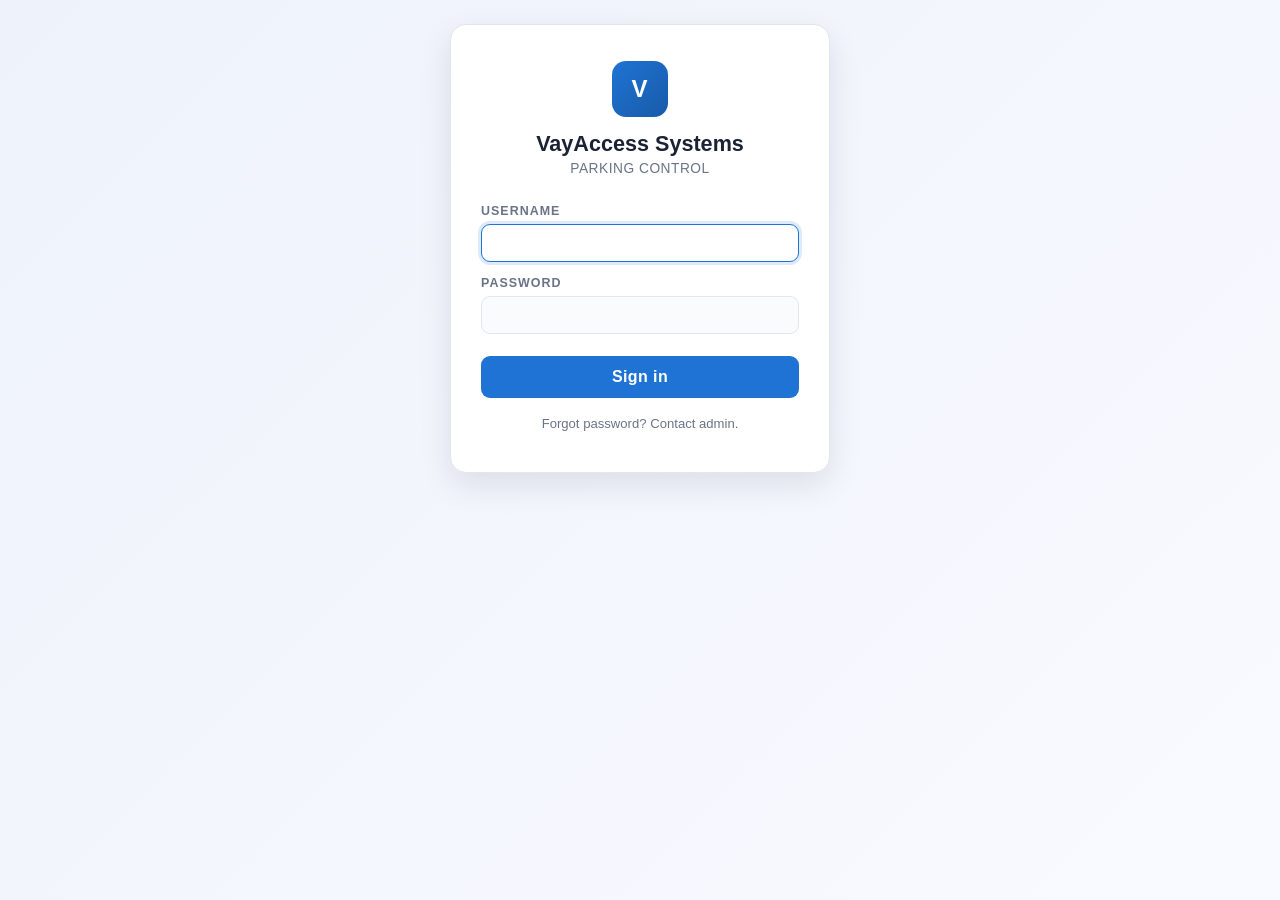
<file: templates/login.html>
<!doctype html>
<html lang="en">
<head>
  <meta charset="utf-8">
  <meta name="viewport" content="width=device-width, initial-scale=1">
  <title>Sign In · VayAccess Systems</title>
  <style>
    /* Inline styles only — keeps the login page self-contained and
       independent of styles.css (so a broken stylesheet can't lock
       operators out). Mobile-friendly via the viewport meta + flex layout. */
    :root {
      --primary:    #1f73d4;
      --primary-d:  #185ba9;
      --bg:         #f4f6fb;
      --panel:      #ffffff;
      --text:       #1a2233;
      --muted:      #6a7388;
      --line:       #e2e6ee;
      --danger:     #b74a42;
      --shadow:     0 12px 32px rgba(15, 23, 42, 0.10);
    }
    * { box-sizing: border-box; }
    html, body { margin: 0; padding: 0; min-height: 100%; }
    body {
      font-family: -apple-system, BlinkMacSystemFont, "Segoe UI", Roboto,
                   "Helvetica Neue", Arial, sans-serif;
      background: linear-gradient(135deg, #eef2fa 0%, #f8faff 100%);
      color: var(--text);
      display: flex;
      align-items: center;
      justify-content: center;
      padding: 24px 16px;
    }
    .login-card {
      background: var(--panel);
      border: 1px solid var(--line);
      border-radius: 16px;
      box-shadow: var(--shadow);
      padding: 36px 30px 28px;
      width: 100%;
      max-width: 380px;
    }
    .brand {
      text-align: center;
      margin-bottom: 28px;
    }
    .brand-mark {
      display: inline-flex;
      align-items: center;
      justify-content: center;
      width: 56px; height: 56px;
      border-radius: 14px;
      background: linear-gradient(135deg, #1f73d4, #185ba9);
      color: #fff;
      font-size: 24px;
      font-weight: 800;
      letter-spacing: 1px;
      margin-bottom: 14px;
    }
    .brand h1 {
      margin: 0 0 4px;
      font-size: 1.35em;
      font-weight: 700;
    }
    .brand p {
      margin: 0;
      color: var(--muted);
      font-size: 0.86em;
      letter-spacing: 0.5px;
      text-transform: uppercase;
    }
    form { display: flex; flex-direction: column; gap: 14px; }
    label {
      display: flex;
      flex-direction: column;
      gap: 6px;
      font-size: 0.78em;
      color: var(--muted);
      letter-spacing: 1px;
      text-transform: uppercase;
      font-weight: 700;
    }
    input[type="text"], input[type="password"] {
      padding: 11px 13px;
      border: 1px solid var(--line);
      border-radius: 9px;
      font-size: 1em;
      color: var(--text);
      background: #fafbfd;
      outline: none;
      transition: border-color 0.15s, box-shadow 0.15s;
    }
    input[type="text"]:focus, input[type="password"]:focus {
      border-color: var(--primary);
      box-shadow: 0 0 0 3px rgba(31, 115, 212, 0.15);
      background: #fff;
    }
    button[type="submit"] {
      margin-top: 8px;
      padding: 12px 16px;
      background: var(--primary);
      color: #fff;
      border: 0;
      border-radius: 9px;
      font-size: 1em;
      font-weight: 700;
      letter-spacing: 0.4px;
      cursor: pointer;
      transition: background 0.15s, transform 0.05s;
    }
    button[type="submit"]:hover  { background: var(--primary-d); }
    button[type="submit"]:active { transform: translateY(1px); }
    button[type="submit"]:disabled { opacity: 0.6; cursor: not-allowed; }
    .error-box {
      display: none;
      margin: -4px 0 4px;
      padding: 10px 12px;
      background: rgba(183, 74, 66, 0.08);
      border: 1px solid rgba(183, 74, 66, 0.35);
      border-radius: 9px;
      color: var(--danger);
      font-size: 0.88em;
    }
    .error-box.show { display: block; }
    .help {
      text-align: center;
      margin-top: 18px;
      font-size: 0.82em;
      color: var(--muted);
    }
    @media (max-width: 480px) {
      .login-card { padding: 26px 20px 22px; border-radius: 12px; }
      .brand h1 { font-size: 1.15em; }
    }
  </style>
</head>
<body>
  <div class="login-card">
    <div class="brand">
      <div class="brand-mark">V</div>
      <h1>VayAccess Systems</h1>
      <p>Parking Control</p>
    </div>

    <div id="login-error" class="error-box" role="alert" aria-live="polite"></div>

    <form id="login-form" autocomplete="on">
      <label>Username
        <input id="login-username" name="username" type="text"
               autocomplete="username" required autofocus>
      </label>
      <label>Password
        <input id="login-password" name="password" type="password"
               autocomplete="current-password" required>
      </label>
      <button id="login-submit" type="submit">Sign in</button>
    </form>

    <p class="help">Forgot password? Contact admin.</p>
  </div>

  <script>
    (function () {
      const form  = document.getElementById('login-form');
      const errEl = document.getElementById('login-error');
      const btn   = document.getElementById('login-submit');

      function showError(msg) {
        errEl.textContent = msg;
        errEl.classList.add('show');
      }
      function clearError() {
        errEl.textContent = '';
        errEl.classList.remove('show');
      }

      form.addEventListener('submit', async function (e) {
        e.preventDefault();
        clearError();
        const username = document.getElementById('login-username').value.trim();
        const password = document.getElementById('login-password').value;
        if (!username || !password) {
          showError('Username and password are required.');
          return;
        }
        btn.disabled = true;
        btn.textContent = 'Signing in…';
        try {
          const res = await fetch('/api/login', {
            method: 'POST',
            headers: { 'Content-Type': 'application/json' },
            body: JSON.stringify({ username: username, password: password }),
          });
          if (res.ok) {
            // Redirect to the dashboard root; the dashboard pulls user info
            // from /api/me on load to greet by name.
            window.location.href = '/';
            return;
          }
          let msg = 'Invalid username or password.';
          try {
            const js = await res.json();
            if (js && js.error)   msg = js.error;
            if (js && js.message) msg = js.message;
          } catch (_) { /* keep default */ }
          showError(msg);
        } catch (err) {
          showError('Network error — please try again.');
        } finally {
          btn.disabled = false;
          btn.textContent = 'Sign in';
        }
      });
    })();
  </script>
</body>
</html>
</file>
